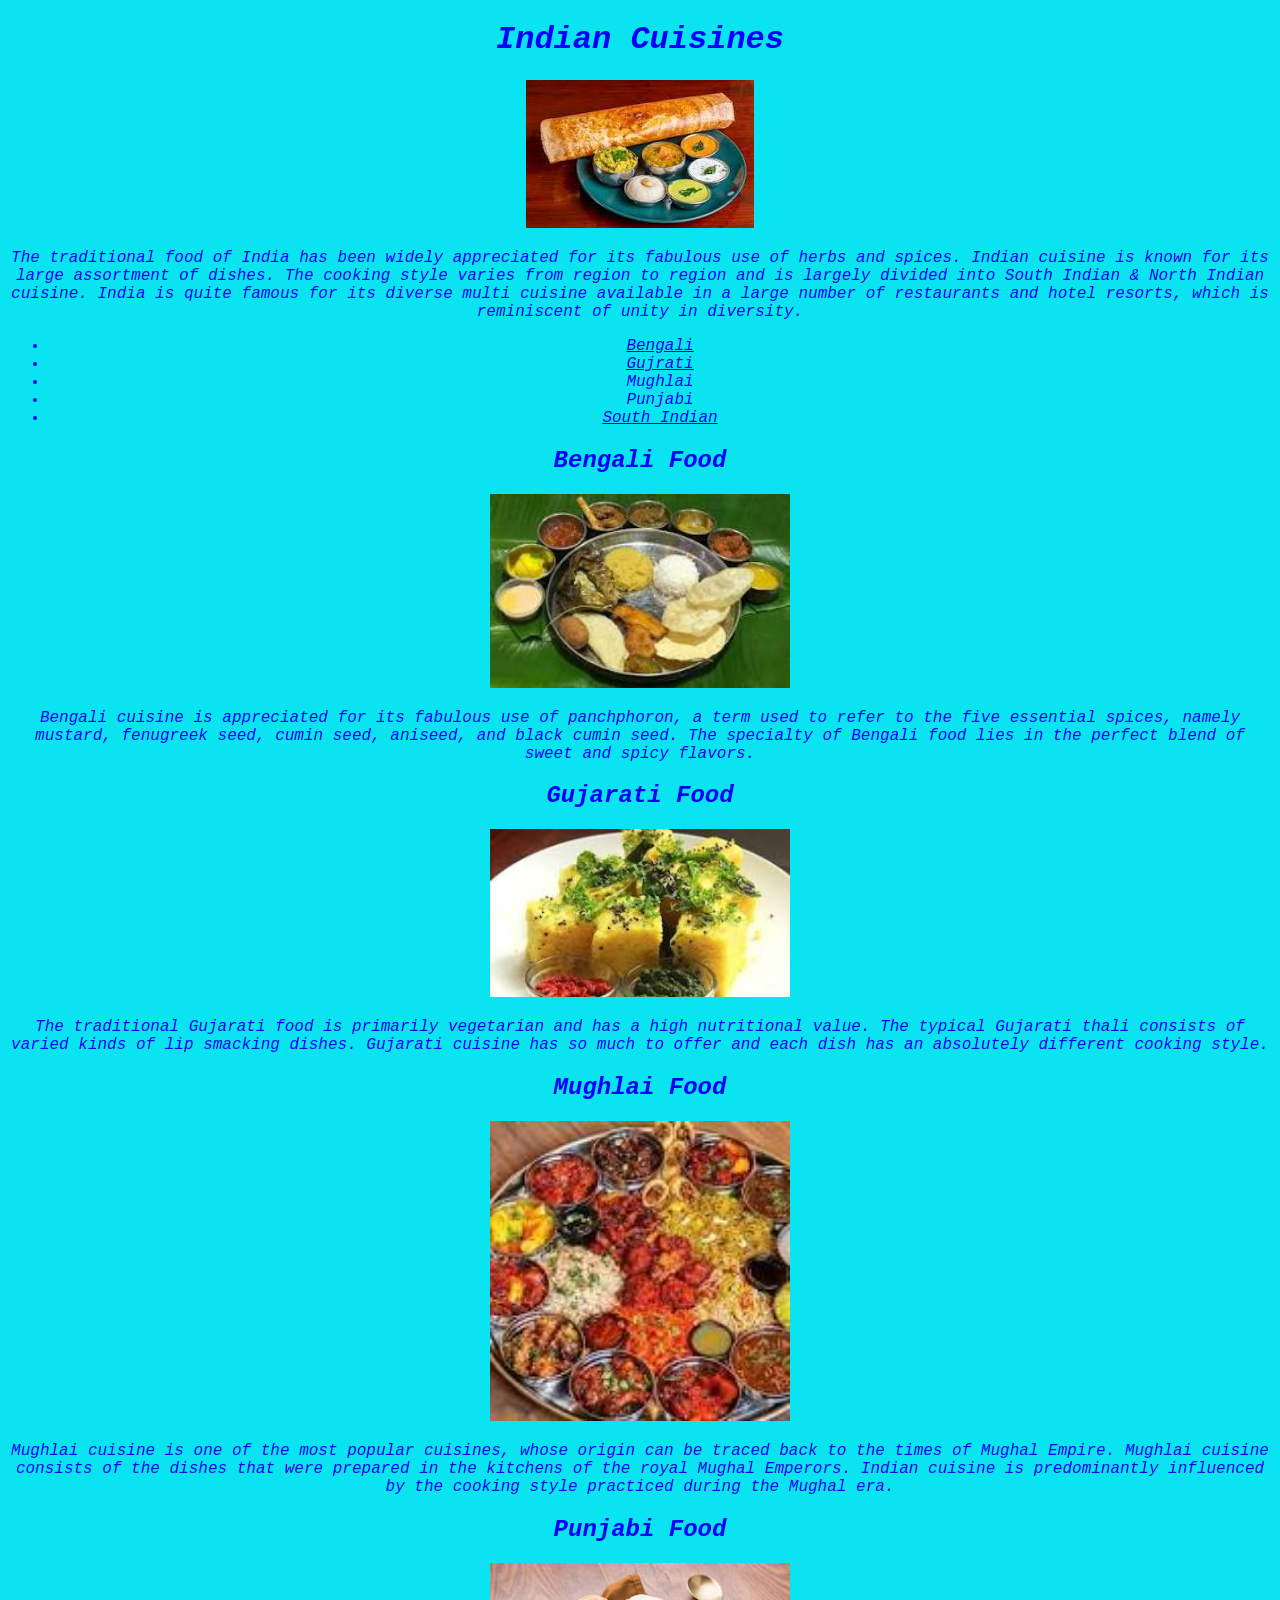
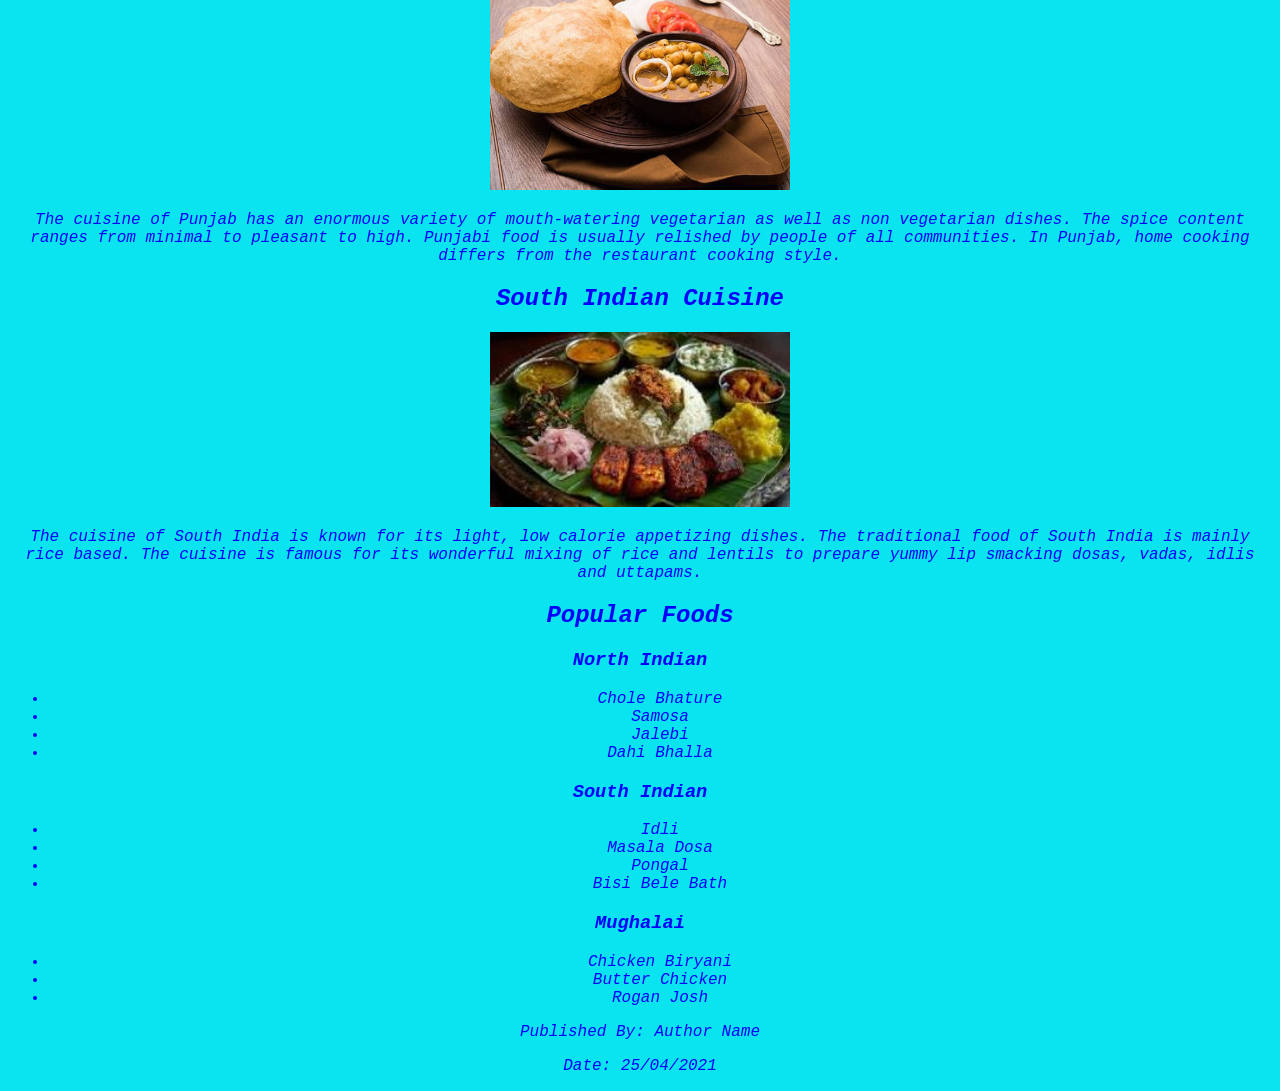
<file: cuisine part2.html>
<!DOCTYPE html>
<html>

<head>
    <meta charset="utf-8">
    <meta name="viewport" content="width=device-width">
    <title>replit</title>
    <link href="cuisine.css" rel="stylesheet" type="text/css" />
    <style>
    body {
        font-family: 'Courier New', Courier, monospace;
        font-style: italic;
    }
   </style>
</head>

<body>
    <header>
        <div id="cuisine">
        <h1>Indian Cuisines</h1>
        </div>
        <div>
            <img src="indian cuisines.jpg">
            <p id="description">The traditional food of India has been widely appreciated for its fabulous use of herbs
                and
                spices. Indian cuisine is known for its large assortment of dishes. The cooking style varies from region
                to
                region and is largely divided into South Indian & North Indian cuisine. India is quite famous for its
                diverse multi cuisine available in a large number of restaurants and hotel resorts, which is reminiscent
                of
                unity in diversity.</p>
        </div>
    </header>
    <nav>
        <ul>
            <li>
                <a href="Bengali">
                    <div id="Bengali">
                    Bengali
                    </div>
                </a>
            </li>
            <li>
                <div>
                <a href=" gujrati-food">
                    <div id="gujrati"
                    </div>
                    Gujrati
                </a>
            </li>
            <li>
                <div id="mughali"
                <a href="#mughalai-food">
                    </div>
                    Mughlai
                </a>
            </li>
            <li>
                <div id="punjabi"
                <a href="#punjabi-food">
                    Punjabi
                    </div>
                </a>
            </li>
            <li>
               <div id="south">
                <a href="#south-indian cuisine">
                    </div>
                    South Indian
                </a>
            </li>
        </ul>
    </nav>
    <main>
        <section id="benglai-food">
            <h2>Bengali Food</h2>
            <div>
                <img src="bengali food.jpg" width="300px" alt="bengali food">
                <p>Bengali cuisine is appreciated for its fabulous use of panchphoron, a term used to refer to the five
                    essential spices, namely mustard, fenugreek seed, cumin seed, aniseed, and black cumin seed. The
                    specialty of Bengali food lies in the perfect blend of sweet and spicy flavors. </p>
            </div>
        </section>
        <section id="gujarati-food">
            <h2>Gujarati Food</h2>
            <div>
                <img src="gujrati food.jpg" width="300px" alt="gujarati food">
                <p>The traditional Gujarati food is primarily vegetarian and has a high nutritional value. The typical
                    Gujarati thali consists of varied kinds of lip smacking dishes. Gujarati cuisine has so much to
                    offer
                    and each dish has an absolutely different cooking style.</p>
            </div>
        </section>
        <section id="mughalai-food">
            <h2>Mughlai Food</h2>
            <div>
                <img src="mughlai food.jpg" width="300px" alt="mughali food">
                <p>Mughlai cuisine is one of the most popular cuisines, whose origin can be traced back to the times of
                    Mughal
                    Empire. Mughlai cuisine consists of the dishes that were prepared in the kitchens of the royal
                    Mughal
                    Emperors. Indian cuisine is predominantly influenced by the cooking style practiced during the
                    Mughal
                    era.
                </p>
            </div>
        </section>
        <section id="punjabi-food">
            <h2>Punjabi Food</h2>
            <div>
                <img src="punjabi food.jpg" width="300px" alt="punjabi food">
                <p>The cuisine of Punjab has an enormous variety of mouth-watering vegetarian as well as non vegetarian
                    dishes. The spice content ranges from minimal to pleasant to high. Punjabi food is usually relished
                    by people of all communities. In Punjab, home cooking differs from the restaurant cooking style.</p>
            </div>
        </section>
        <section id="south-indian cuisine">
            <h2>South Indian Cuisine</h2>
            <div>
                <img src="south indian food.jpg" width="300px" alt="south food">
                <p>The cuisine of South India is known for its light, low calorie appetizing dishes. The traditional
                    food of South India is mainly rice based. The cuisine is famous for its wonderful mixing of rice
                    and lentils to prepare yummy lip smacking dosas, vadas, idlis and uttapams.</p>
            </div>
        </section>
    </main>
    <aside>
        <h2>Popular Foods</h2>
        <div>
            <h3>North Indian</h3>
            <ul>
                <li>Chole Bhature</li>
                <li>Samosa</li>
                <li>Jalebi</li>
                <li>Dahi Bhalla</li>
            </ul>
        </div>
        <div>
            <h3>
                South Indian
            </h3>
            <ul>
                <li>Idli</li>
                <li>Masala Dosa</li>
                <li>Pongal </li>
                <li>Bisi Bele Bath</li>
            </ul>
        </div>
        <div>
            <h3>
                Mughalai
            </h3>
            <ul>
                <li>Chicken Biryani</li>
                <li>Butter Chicken</li>
                <li>Rogan Josh</li>
            </ul>
        </div>
    </aside>
    <footer>
        <p><span>Published By: </span>Author Name</p>
        <p><span>Date: </span>25/04/2021</p>
    </footer>
</body>

</html>
</file>
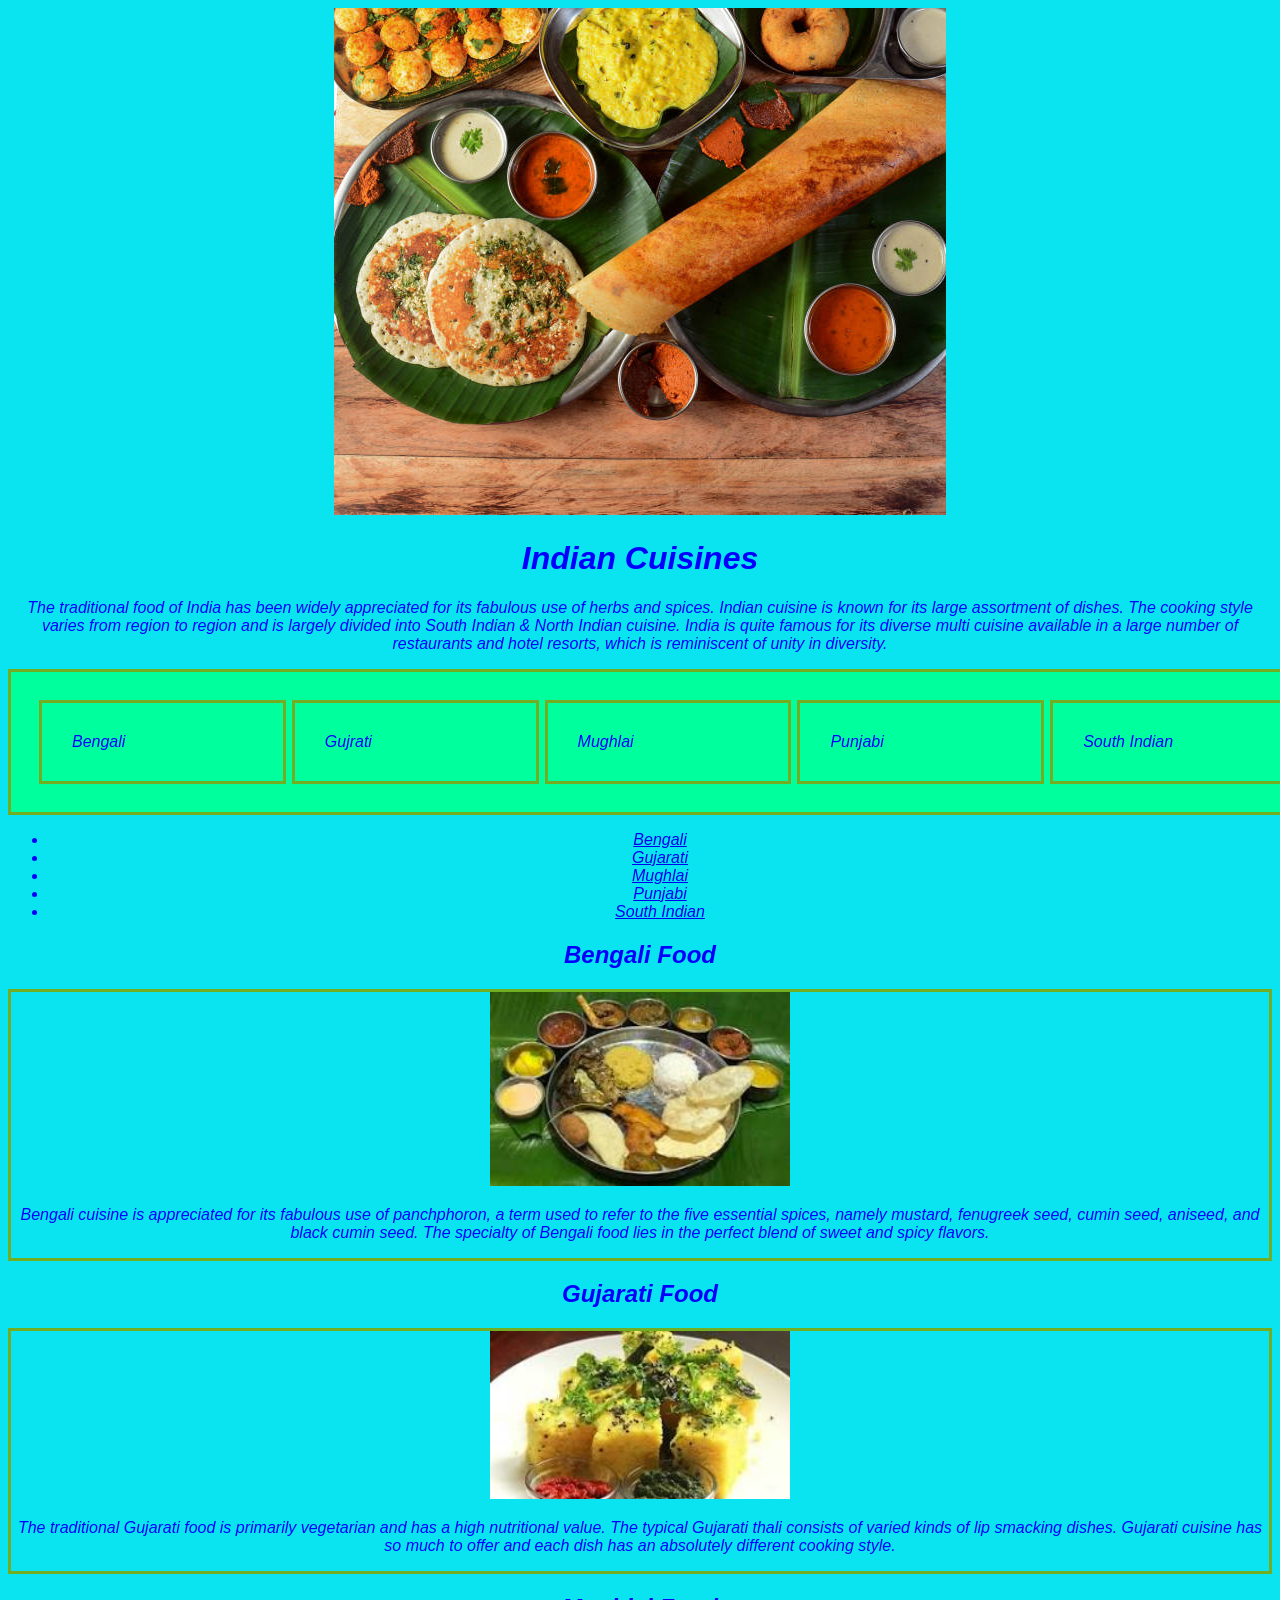
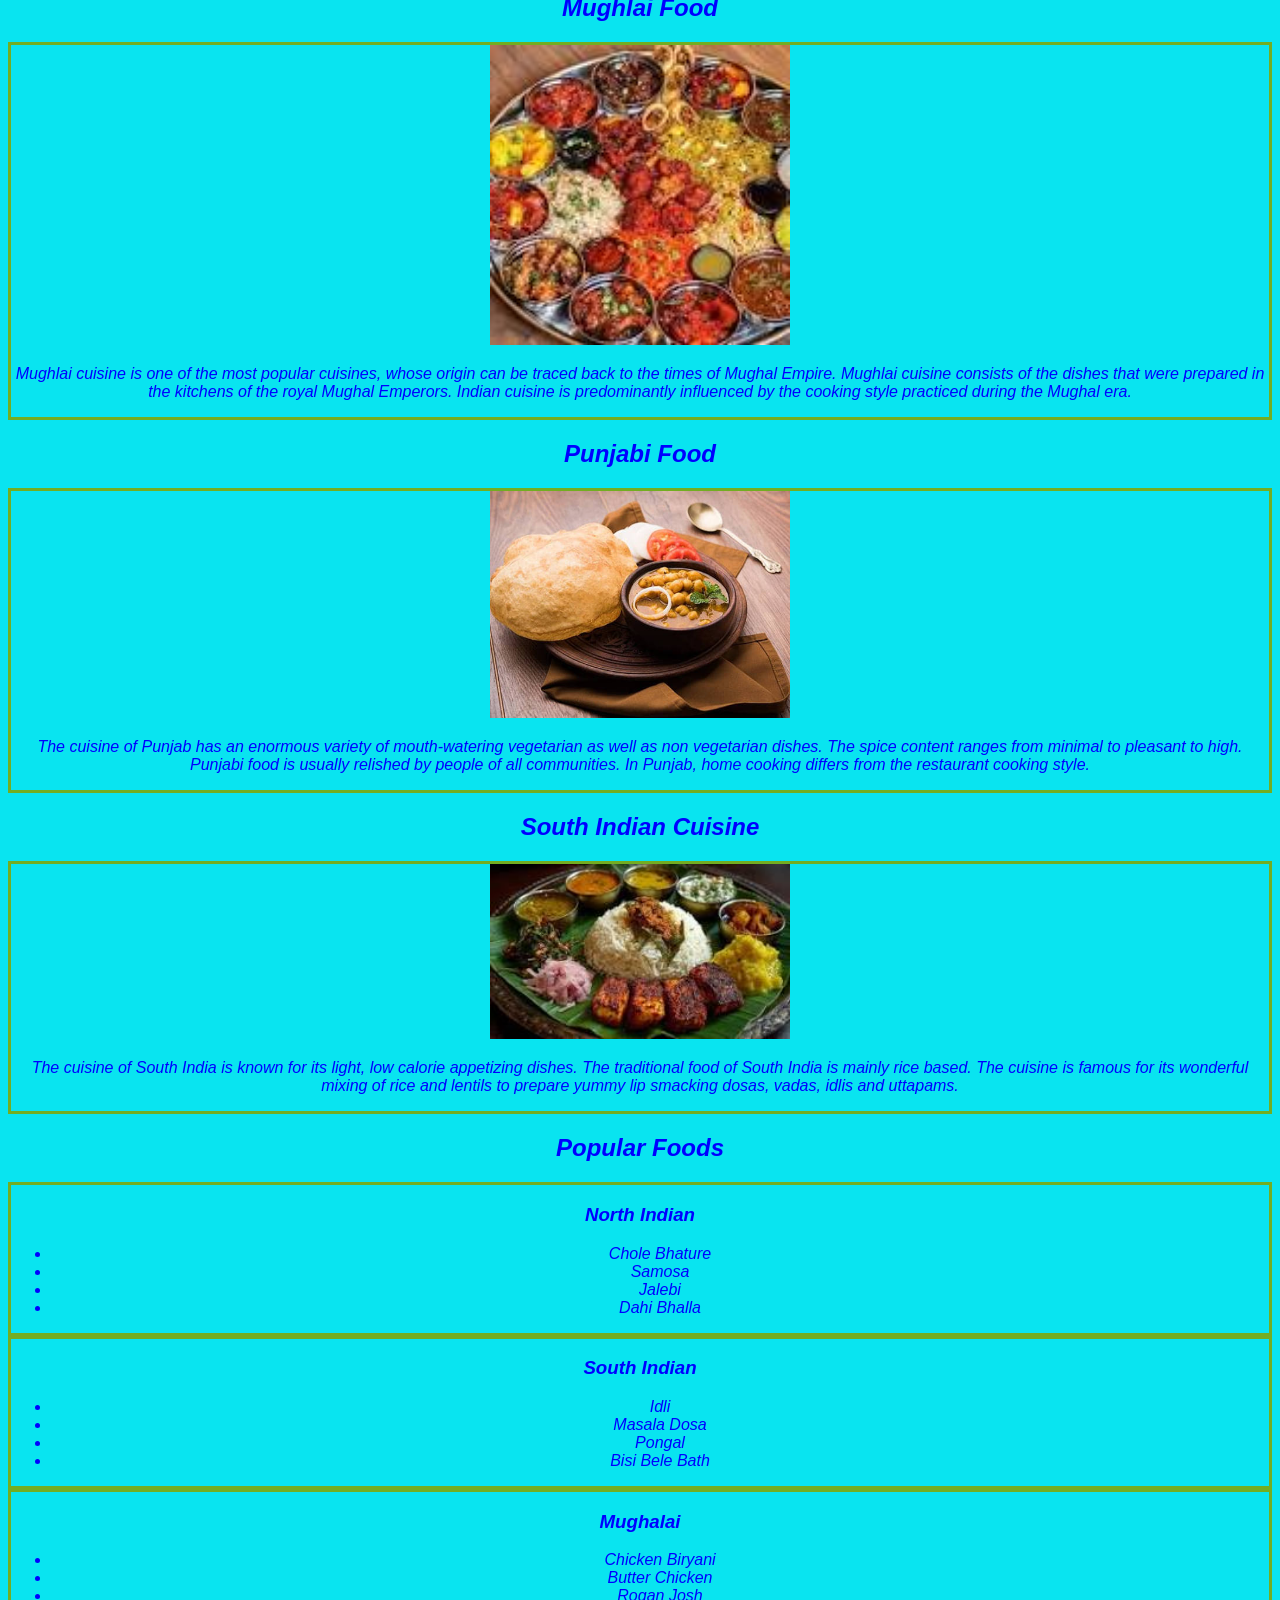
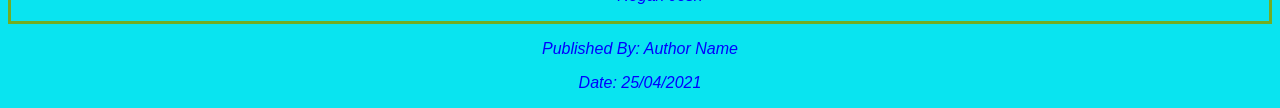
<file: Cuisine1.html>
<!DOCTYPE html>
<html>

<head>
    <style>
        div {
            right: 30px;
            border: 3px solid #73AD21;
        }

        div.absolute {
            position: absolute;
            left: 50px;
            border: 3px solid blue;
        }

        div.relative {
            position: relative;
            left: 100px;
            border: 3px solid #73AD21;
        }

        div.fixed {
            position: fixed;
            top: 0;
            right: 20px;
            width: 300px;
            border: 3px solid #73AD21;
        }

        div.sticky {
            position: sticky;
            top: 1px;
            left: 20px;
            width: 100px;
            border: 3px solid #73AD21;
        }

        .flex-container {
            display: flex;
            width: 100%;
            background-color: rgb(0, 255, 157);
            padding: 25px;
            flex-direction: row;
            justify-content: space-around;
        }

        .flex-container div {
            display: flex;
            width: 500px;
            background-color: rgb(0, 255, 157);
            padding: 30px;
            flex-direction: row;
            margin: 3px;
        }
    </style>
</head>

<body>
    <meta charset="utf-8">
    <meta name="viewport" content="width=device-width">
    <title>replit</title>
    <link href="cuisine.css" rel="stylesheet" type="text/css" />
    <img src="indian cusine.jpg1.jpg" alt="Indian cuisine">

    <header>
        <h1>Indian Cuisines</h1>
        
        

            <p id="description">The traditional food of India has been widely appreciated for its fabulous use of herbs
                and
                spices. Indian cuisine is known for its large assortment of dishes. The cooking style varies from region
                to
                region and is largely divided into South Indian & North Indian cuisine. India is quite famous for its
                diverse multi cuisine available in a large number of restaurants and hotel resorts, which is reminiscent
                of
                unity in diversity.</p>
                <body>
                
                    <div class="flex-container">
                        <div>Bengali</div>
                        <div>Gujrati</div>
                        <div>Mughlai</div>
                        <div>Punjabi</div>
                        <div>South Indian</div>
                
        </div>
    </header>
    
    <nav>
        <ul>
            <li>
                <a href="bengali-food">
                    Bengali
                </a>
            </li>
            <li>
                <a href="gujarati-food">
                    Gujarati
                </a>
            </li>
            <li>
                <a href="#mughlai-food">
                    Mughlai
                </a>
            </li>
            <li>
                <a href="#punjabi-food">
                    Punjabi
                </a>
            </li>
            <li>
                <a href="#south-indian cuisine">
                    South Indian
                </a>
            </li>
        </ul>
    </nav>
    <main>
        <section id="benglai-food">
            <h2>Bengali Food</h2>
            <div>
                <img src="bengali food.jpg" width="300px" alt="bengali food">
                <p>Bengali cuisine is appreciated for its fabulous use of panchphoron, a term used to refer to the five
                    essential spices, namely mustard, fenugreek seed, cumin seed, aniseed, and black cumin seed. The
                    specialty of Bengali food lies in the perfect blend of sweet and spicy flavors. </p>
            </div>
        </section>
        <section id="gujrati-food">
            <h2>Gujarati Food</h2>
            <div>
                <img src="gujrati food.jpg" width="300px" alt="gujarati food">
                <p>The traditional Gujarati food is primarily vegetarian and has a high nutritional value. The typical
                    Gujarati thali consists of varied kinds of lip smacking dishes. Gujarati cuisine has so much to
                    offer
                    and each dish has an absolutely different cooking style.</p>
            </div>
        </section>
        <section id="mughlai-food">
            <h2>Mughlai Food</h2>
            <div>
                <img src="mughlai food.jpg" width="300px" alt="mughali food">
                <p>Mughlai cuisine is one of the most popular cuisines, whose origin can be traced back to the times of
                    Mughal
                    Empire. Mughlai cuisine consists of the dishes that were prepared in the kitchens of the royal
                    Mughal
                    Emperors. Indian cuisine is predominantly influenced by the cooking style practiced during the
                    Mughal
                    era.
                </p>
            </div>
        </section>
        <section id="punjabi-food">
            <h2>Punjabi Food</h2>
            <div>
                <img src="punjabi food.jpg" width="300px" alt="punjabi food">
                <p>The cuisine of Punjab has an enormous variety of mouth-watering vegetarian as well as non vegetarian
                    dishes. The spice content ranges from minimal to pleasant to high. Punjabi food is usually relished
                    by people of all communities. In Punjab, home cooking differs from the restaurant cooking style.</p>
            </div>
        </section>
        <section id="south-indian cuisine">
            <h2>South Indian Cuisine</h2>
            <div>
                <img src="south indian food.jpg" width="300px" alt="south food">
                <p>The cuisine of South India is known for its light, low calorie appetizing dishes. The traditional
                    food of South India is mainly rice based. The cuisine is famous for its wonderful mixing of rice
                    and lentils to prepare yummy lip smacking dosas, vadas, idlis and uttapams.</p>
            </div>
        </section>
    </main>
    <aside>
        <h2>Popular Foods</h2>
        <div>
            <h3>North Indian</h3>
            <ul>
                <li>Chole Bhature</li>
                <li>Samosa</li>
                <li>Jalebi</li>
                <li>Dahi Bhalla</li>
            </ul>
        </div>
        <div>
            <h3>
                South Indian
            </h3>
            <ul>
                <li>Idli</li>
                <li>Masala Dosa</li>
                <li>Pongal </li>
                <li>Bisi Bele Bath</li>
            </ul>
        </div>
        <div>
            <h3>
                Mughalai
            </h3>
            <ul>
                <li>Chicken Biryani</li>
                <li>Butter Chicken</li>
                <li>Rogan Josh</li>
            </ul>
        </div>
    </aside>
    <footer>
        
        <p><span>Published By: </span>Author Name</p>
        <p><span>Date: </span>25/04/2021</p>
    </footer>
</body>

</html>
</file>
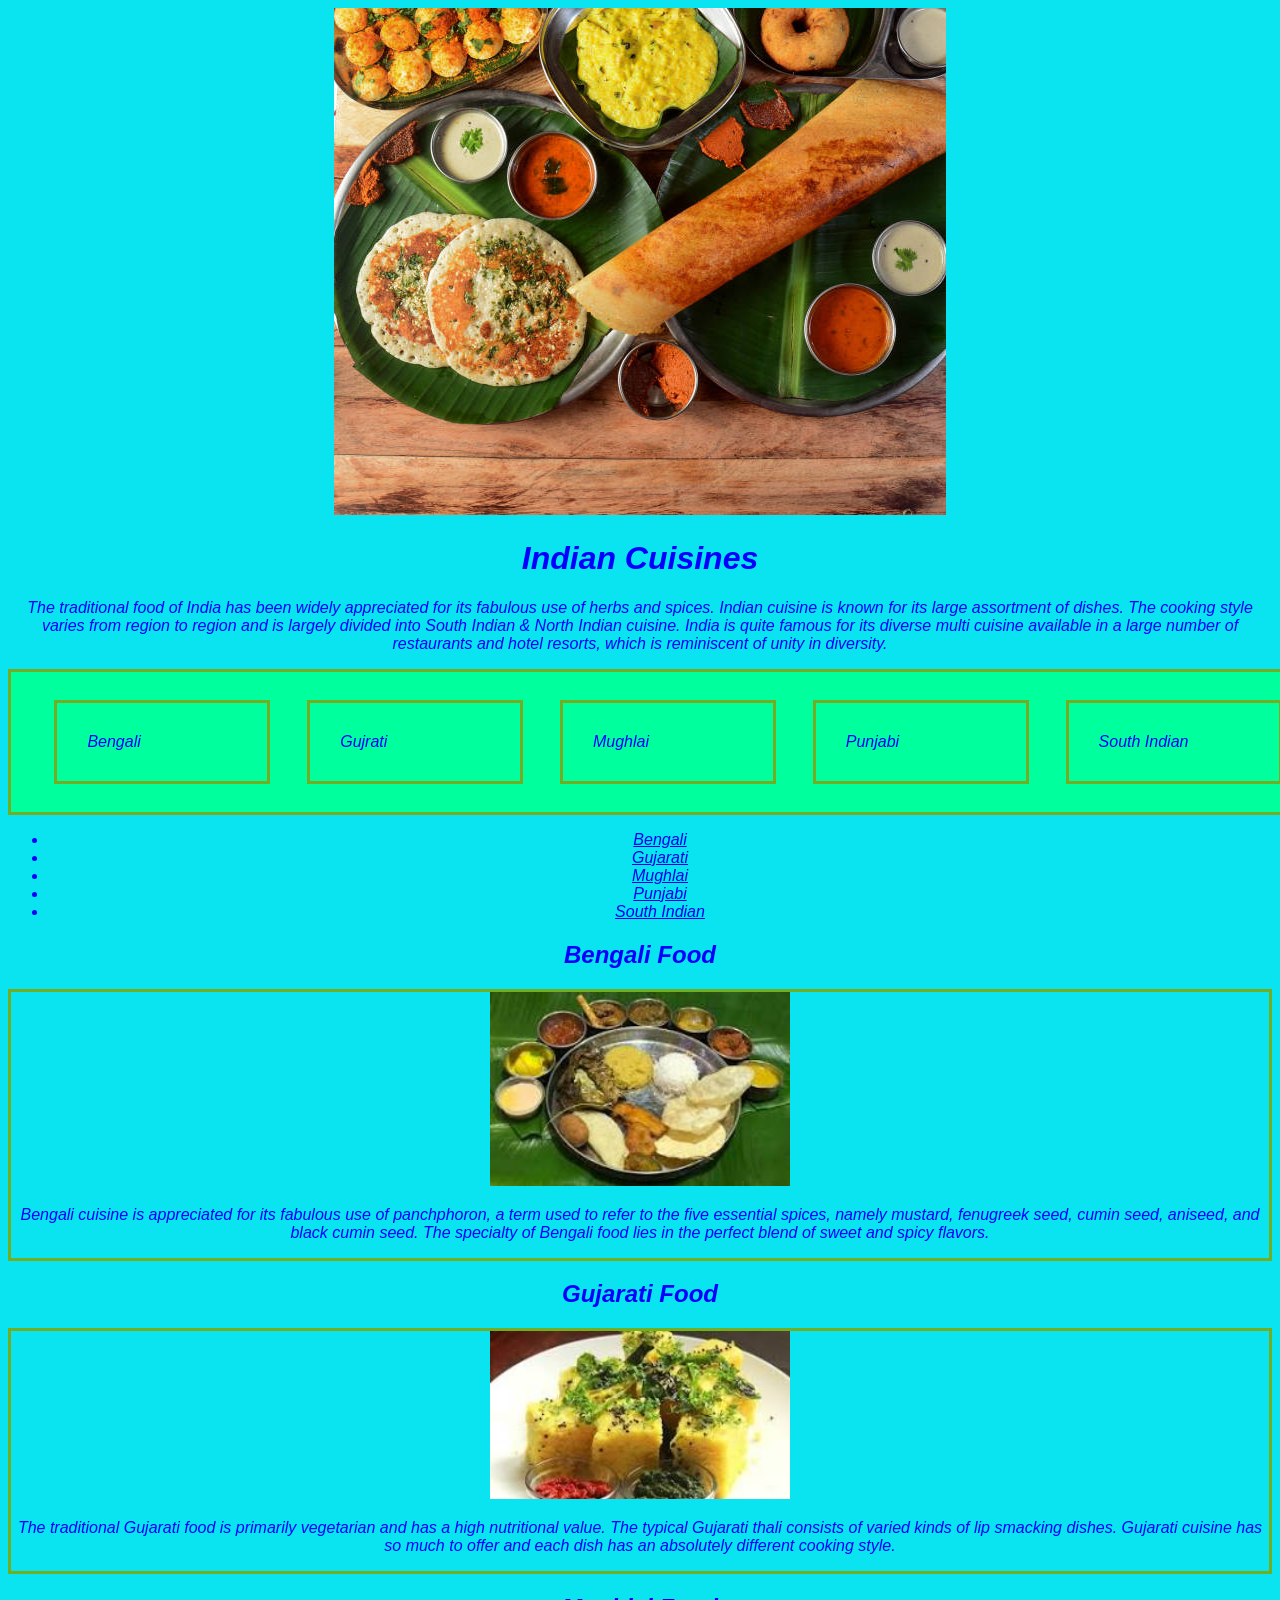
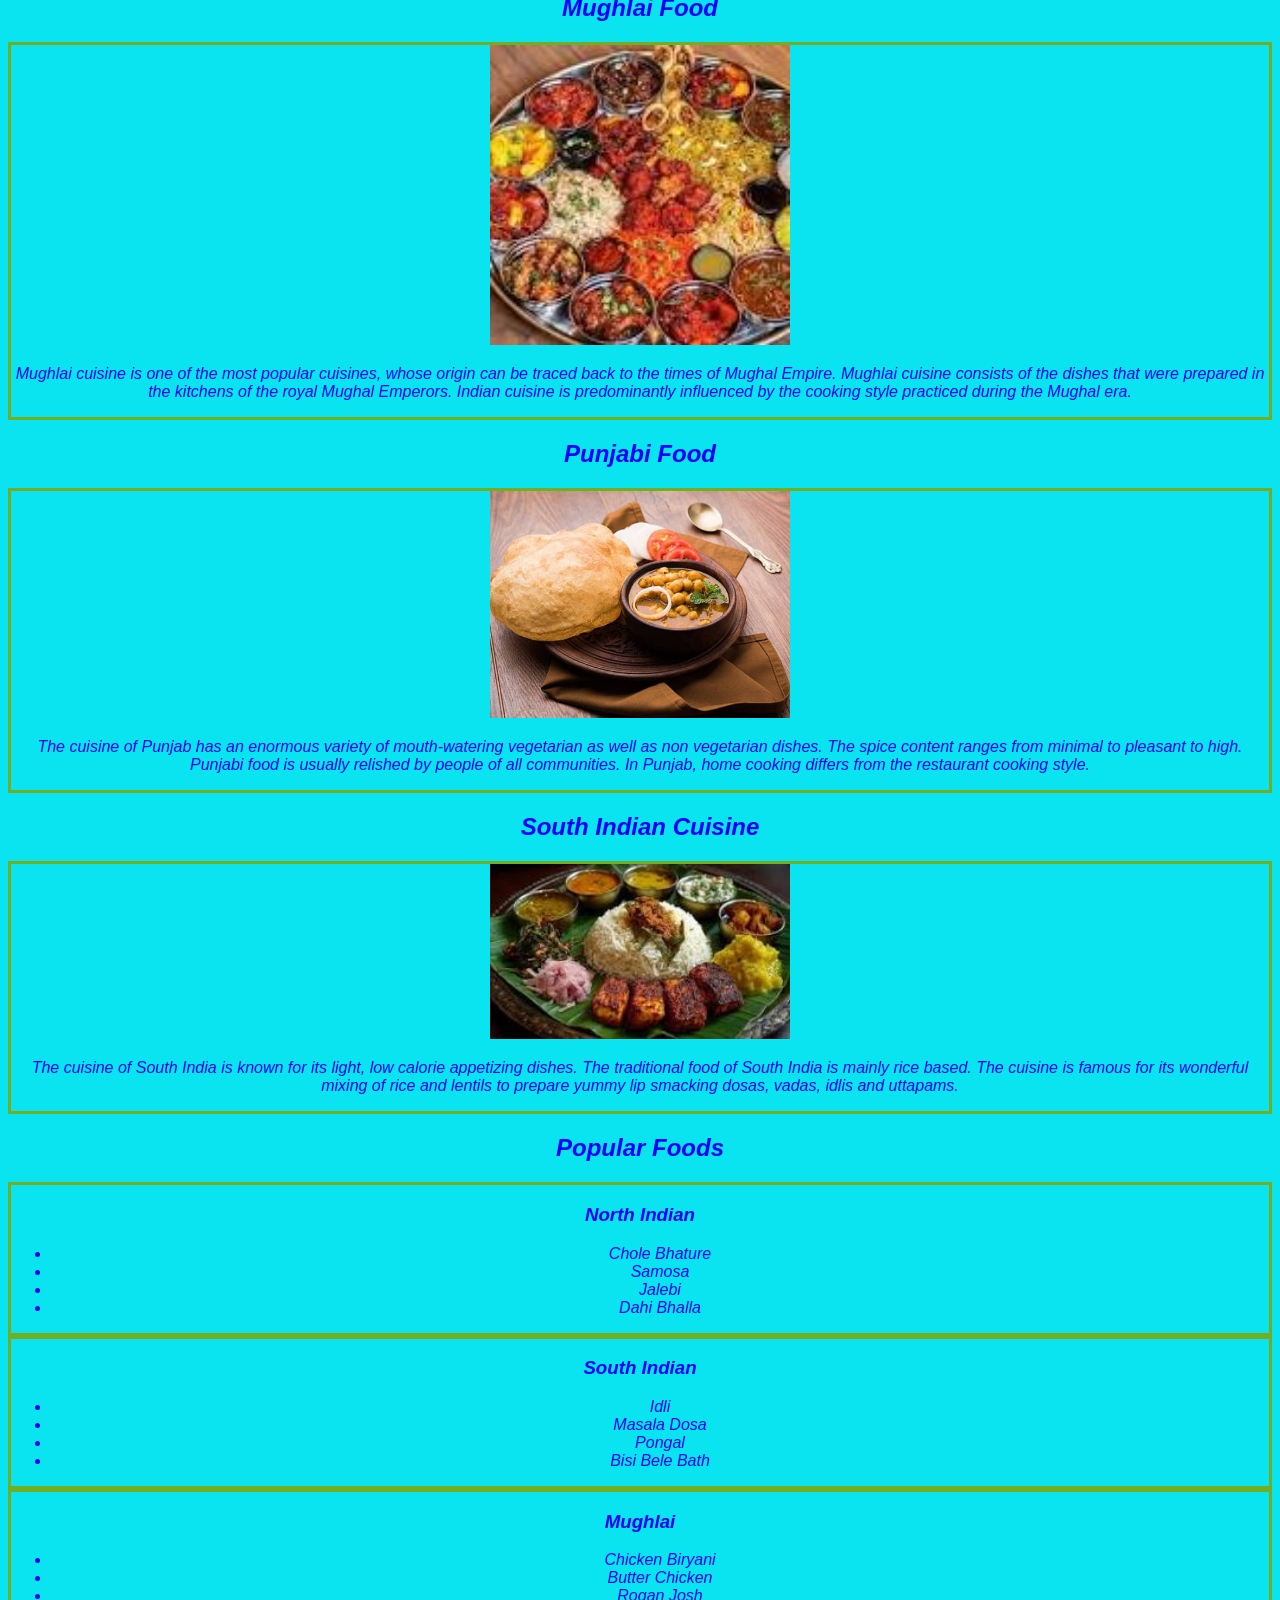
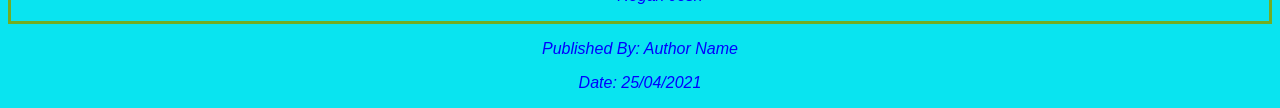
<file: cusinepart6.html>
<!DOCTYPE html>
<html>

<head>
    <style>
        .grid-item1 { grid-area: header; }   
        .grid-item3 { grid-area: main; }
        .grid-item4 { grid-area: footer; }

        .grid-container {
            display: grid;
            grid-template-columns: repeat(5, 1fr);
            grid-template-areas:
                "header header header header"
                "menu main main main"
                "menu footer footer footer";
            background-color: rgb(0, 255, 123);
            padding: 10px;
            gap: 10px;
        }
        .grid-containr div {
            background-color: aqua;
            text-align: center;
            padding :20px;
            border : 3px solid mediumblue
        }
        div {
            right: 30px;
            border: 3px solid #73AD21;
        }

        div.absolute {
            position: absolute;
            left: 50px;
            border: 3px solid blue;
        }

        div.relative {
            position: relative;
            left: 100px;
            border: 3px solid #73AD21;
        }

        div.fixed {
            position: fixed;
            top: 0;
            right: 20px;
            width: 300px;
            border: 3px solid #73AD21;
        }

        div.sticky {
            position: sticky;
            top: 1px;
            left: 20px;
            width: 100px;
            border: 3px solid #73AD21;
        }

        .flex-container {
            display: flex;
            width: 100%;
            background-color: rgb(0, 255, 157);
            padding: 25px;
            flex-direction: row;
            justify-content: space-around;
        }

        .flex-container div {
            display: flex;
            width: 150px;
            background-color: rgb(0, 255, 157);
            padding: 30px;
            flex-direction: row;
            margin: 3px;
        }
    </style>
</head>

<body>
    <meta charset="utf-8">
    <meta name="viewport" content="width=device-width">
    <title>replit</title>
    <link href="cuisine.css" rel="stylesheet" type="text/css" />
    <img src="indian cusine.jpg1.jpg" alt="Indian cuisine">

    <header>
        <h1>Indian Cuisines</h1>
        
        

            <p id="description">The traditional food of India has been widely appreciated for its fabulous use of herbs
                and
                spices. Indian cuisine is known for its large assortment of dishes. The cooking style varies from region
                to
                region and is largely divided into South Indian & North Indian cuisine. India is quite famous for its
                diverse multi cuisine available in a large number of restaurants and hotel resorts, which is reminiscent
                of
                unity in diversity.</p>
                <body>
                
                    <div class="flex-container">
                        <div>Bengali</div>
                        <div>Gujrati</div>
                        <div>Mughlai</div>
                        <div>Punjabi</div>
                        <div>South Indian</div>
                
        </div>
    </header>
    
    <nav>
        <ul>
            <li>
                <a href="bengali-food">
                    Bengali
                </a>
            </li>
            <li>
                <a href="gujarati-food">
                    Gujarati
                </a>
            </li>
            <li>
                <a href="#mughlai-food">
                    Mughlai
                </a>
            </li>
            <li>
                <a href="#punjabi-food">
                    Punjabi
                </a>
            </li>
            <li>
                <a href="#south-indian cuisine">
                    South Indian
                </a>
            </li>
        </ul>
    </nav>
    <main>
        <section id="benglai-food">
            <h2>Bengali Food</h2>
            <div>
                <img src="bengali food.jpg" width="300px" alt="bengali food">
                <p>Bengali cuisine is appreciated for its fabulous use of panchphoron, a term used to refer to the five
                    essential spices, namely mustard, fenugreek seed, cumin seed, aniseed, and black cumin seed. The
                    specialty of Bengali food lies in the perfect blend of sweet and spicy flavors. </p>
            </div>
        </section>
        <section id="gujrati-food">
            <h2>Gujarati Food</h2>
            <div>
                <img src="gujrati food.jpg" width="300px" alt="gujarati food">
                <p>The traditional Gujarati food is primarily vegetarian and has a high nutritional value. The typical
                    Gujarati thali consists of varied kinds of lip smacking dishes. Gujarati cuisine has so much to
                    offer
                    and each dish has an absolutely different cooking style.</p>
            </div>
        </section>
        <section id="mughlai-food">
            <h2>Mughlai Food</h2>
            <div>
                <img src="mughlai food.jpg" width="300px" alt="mughali food">
                <p>Mughlai cuisine is one of the most popular cuisines, whose origin can be traced back to the times of
                    Mughal
                    Empire. Mughlai cuisine consists of the dishes that were prepared in the kitchens of the royal
                    Mughal
                    Emperors. Indian cuisine is predominantly influenced by the cooking style practiced during the
                    Mughal
                    era.
                </p>
            </div>
        </section>
        <section id="punjabi-food">
            <h2>Punjabi Food</h2>
            <div>
                <img src="punjabi food.jpg" width="300px" alt="punjabi food">
                <p>The cuisine of Punjab has an enormous variety of mouth-watering vegetarian as well as non vegetarian
                    dishes. The spice content ranges from minimal to pleasant to high. Punjabi food is usually relished
                    by people of all communities. In Punjab, home cooking differs from the restaurant cooking style.</p>
            </div>
        </section>
        <section id="south-indian cuisine">
            <h2>South Indian Cuisine</h2>
            <div>
                <img src="south indian food.jpg" width="300px" alt="south food">
                <p>The cuisine of South India is known for its light, low calorie appetizing dishes. The traditional
                    food of South India is mainly rice based. The cuisine is famous for its wonderful mixing of rice
                    and lentils to prepare yummy lip smacking dosas, vadas, idlis and uttapams.</p>
            </div>
        </section>
    </main>
    <aside>
        <h2>Popular Foods</h2>
        <div>
            <h3>North Indian</h3>
            <ul>
                <li>Chole Bhature</li>
                <li>Samosa</li>
                <li>Jalebi</li>
                <li>Dahi Bhalla</li>
            </ul>
        </div>
        <div>
            <h3>South Indian</h3>
            <ul>
                <li>Idli</li>
                <li>Masala Dosa</li>
                <li>Pongal</li>
                <li>Bisi Bele Bath</li>
            </ul>
        </div>
        <div>
            <h3>Mughlai</h3>
            <ul>
                <li>Chicken Biryani</li>
                <li>Butter Chicken</li>
                <li>Rogan Josh</li>
            </ul>
        </div>
    </aside>

    <footer>
        
        <p><span>Published By: </span>Author Name</p>
        <p><span>Date: </span>25/04/2021</p>
    </footer>
</body>

</html>
</file>
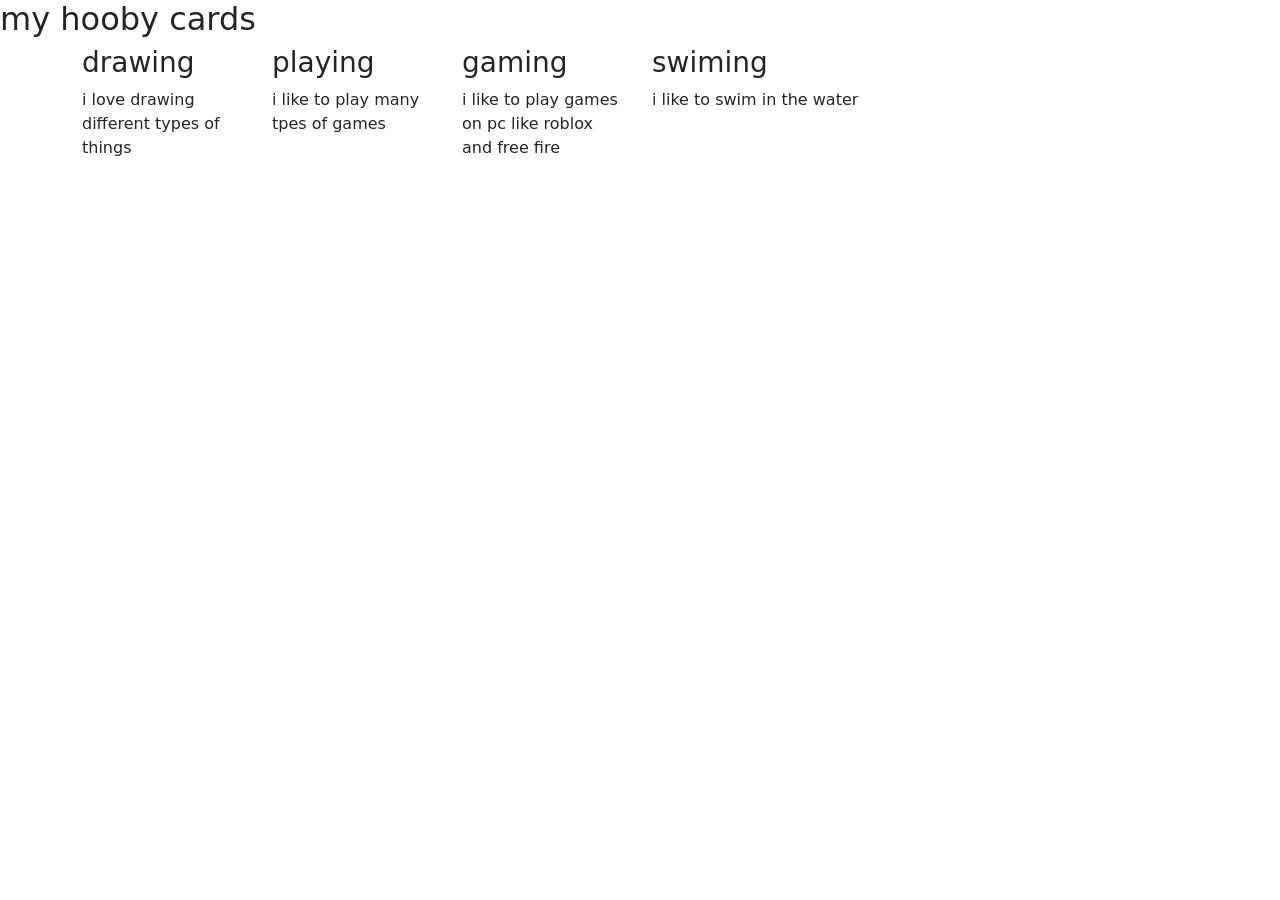
<file: for.html>
<!DOCTYPE html>
<html>
<head>
<title>My hooby cards</title>
<link rel="stylesheet" href="for.css">
<link href="https://cdn.jsdelivr.net/npm/bootstrap@5.3.8/dist/css/bootstrap.min.css" rel="stylesheet"
    integrity="sha384-sRIl4kxILFvY47J16cr9ZwB07vP4J8+LH7qKQnuqkuIAvNWLzeN8tE5YBujZqJLB" crossorigin="anonymous">
</head>
<body>
<h2>my hooby cards</h2>
<div class="container">
    <div class="row">
        <div class="col-lg-2 col-12 col-md-6">
            <h3>drawing</h3>
            <p>i love drawing different types of things</p>
        </div>
        <div class="col-lg-2 col-12 col-md-6">
        <h3>playing</h3>
        <p>i like to play many tpes of games</p>
        </div>
        <div class="col-lg-2 col-12 col-md-12">
            <h3>gaming</h3>
            <p>i like to play games on pc like roblox and free fire</p>
        </div>
        <div class="col-lg-6 col-12 col-md-6">
            <h3>swiming</h3>
            <p>i like to swim in the water</p>
        </div>
</div>
    </div>
    <script src="https://cdn.jsdelivr.net/npm/bootstrap@5.3.8/dist/js/bootstrap.bundle.min.js"
        integrity="sha384-FKyoEForCGlyvwx9Hj09JcYn3nv7wiPVlz7YYwJrWVcXK/BmnVDxM+D2scQbITxI"
        crossorigin="anonymous"></script>
 </body>
</html>
</file>
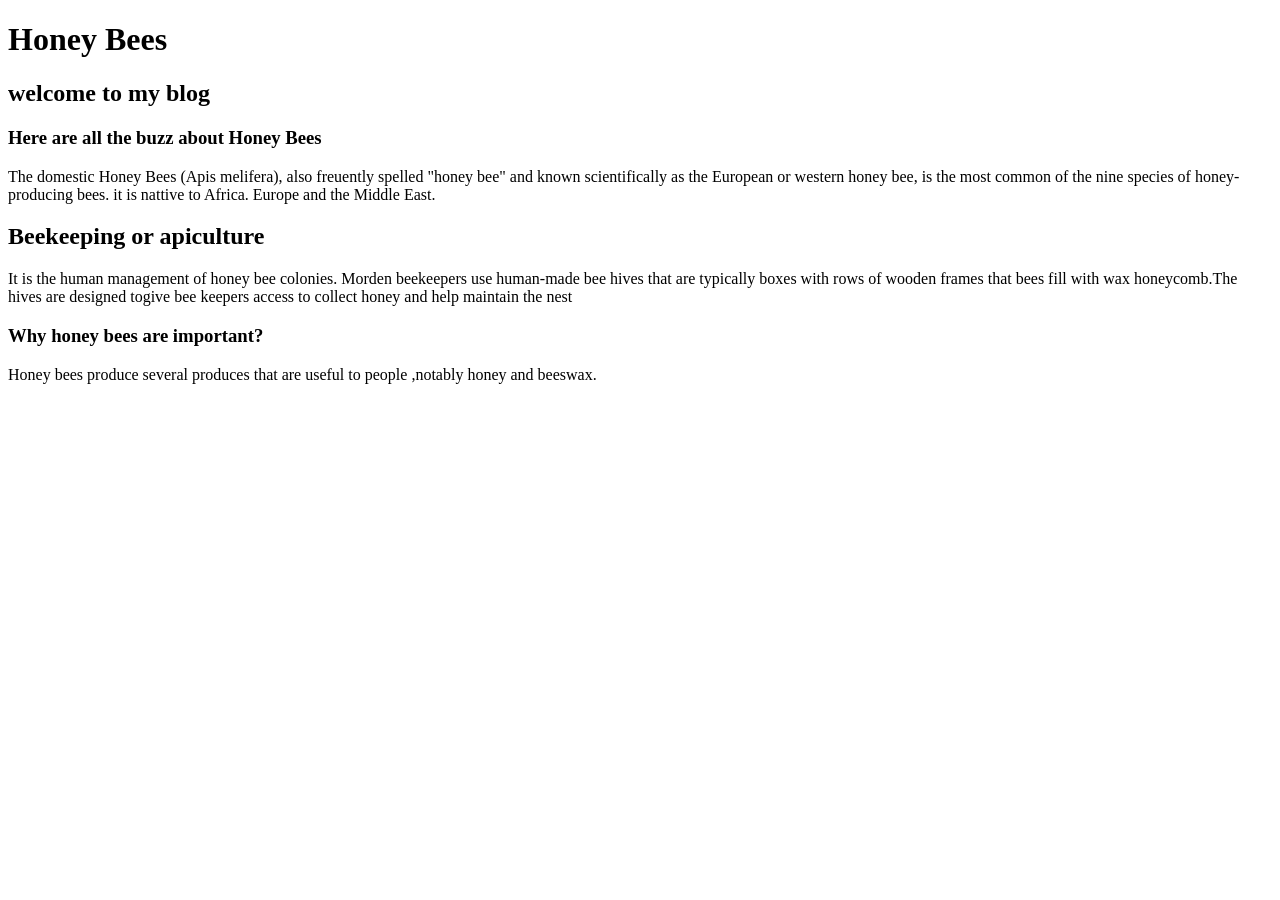
<file: honey.html>
<!DOCTYPE html>

<html lang="en">

<head>

    <meta charset="UTF-8">

    <meta name="viewport" content="width=device-width,initial-scale=1.0">

    <title> Honey Bees</title>

</head>

<body>

    <h1>Honey Bees</h1>

    <h2>welcome to my blog</h2>

    <h3>Here are all the buzz about Honey Bees</h3>

    <p>The domestic Honey Bees (Apis melifera), also freuently spelled "honey bee" and known scientifically as the
        European or western honey bee, is the most common of the nine species of honey-producing bees. it is nattive to
        Africa. Europe and the Middle East.</p>

    <h2>Beekeeping or apiculture</h2>

    <p>It is the human management of honey bee colonies. Morden beekeepers use human-made bee hives that are typically
        boxes with rows of wooden frames that bees fill with wax honeycomb.The hives are designed togive bee keepers
        access to collect honey and help maintain the nest</p>

    <h3>Why honey bees are important?</h3>

    <p>Honey bees produce several produces that are useful to people ,notably honey and beeswax. </p>

</body>

</html>
</file>
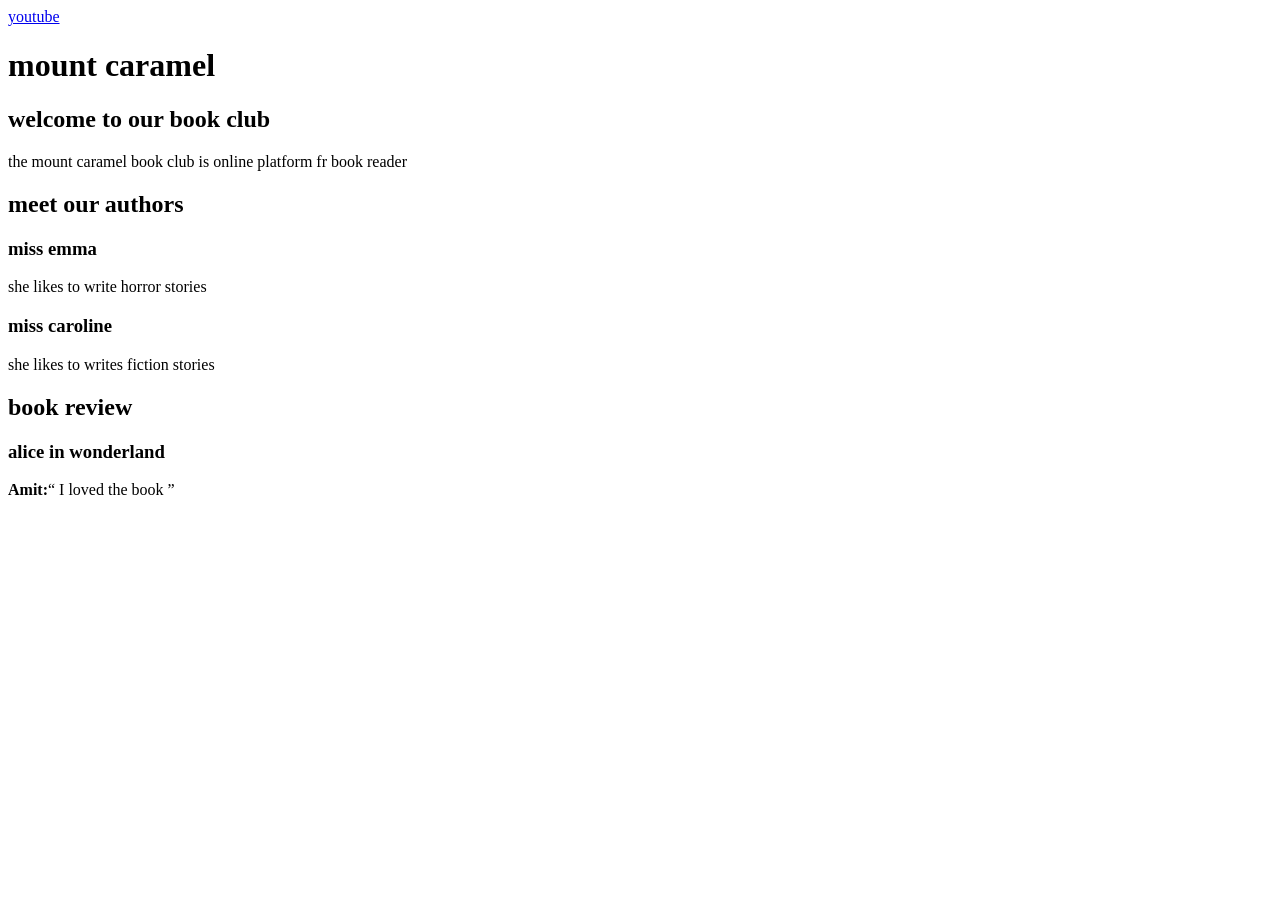
<file: lesson 2.html>
<!DOCTYPE html>
<html lang="en">
<head>
    <meta charset="UTF-8">
 <meta name="viewport" content="width=device-width, initial-scale=1.0">
    <title>book club


    </title>
</head>
<body>
    <a href="https://www.youtube.com/">youtube</a>
   <h1>mount caramel</h1>
   <h2>welcome to our book club</h2>
   <p>the mount caramel book club is online platform fr book reader</p>
   <h2>meet our authors </h2>
    <h3>miss emma</h3>
    <p>she likes to write horror stories</p>
    <h3>miss caroline</h3>
<p>she likes to writes fiction stories </p>
    <h2>book review</h2>
    <h3>alice in wonderland</h3>
    <strong>Amit:</strong><q> I loved the book </q> 
</body>
</html>
</file>
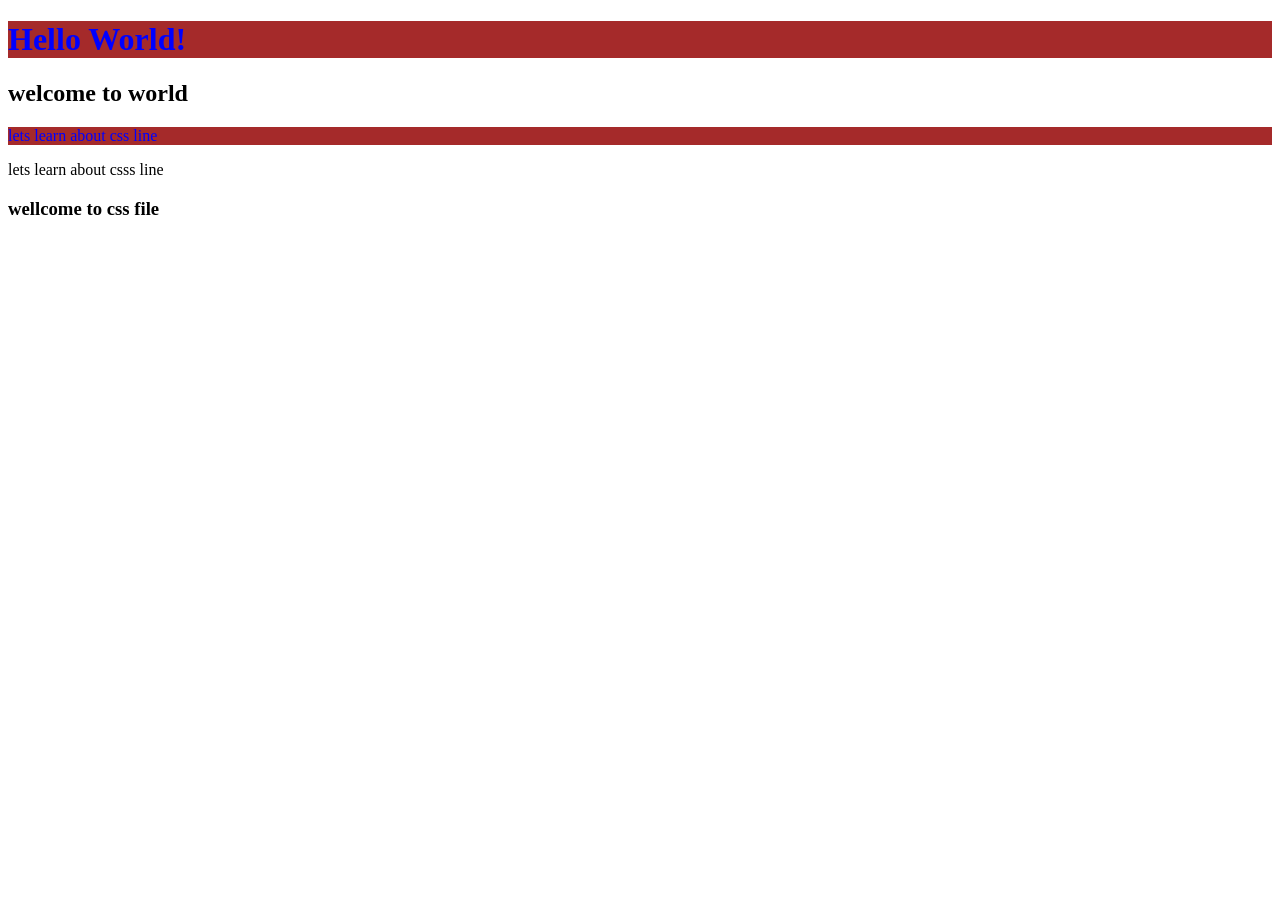
<file: madara.html>
<!DOCTYPE html>

<html>

<head>
<style>
    h1{
        color: blue;
        background-color: brown;
    }
</style>
    <title>Hello, World!</title>

</head>

<body>

    <div>

        <h1>Hello World!</h1>

        <h2>welcome to world</h2>
<p style="color: blue;background-color: brown;">lets learn about css line</p>

        <p>lets learn about csss line </p>

        <h3>wellcome to css file</h3>

    </div>

</body>

</html>
</file>
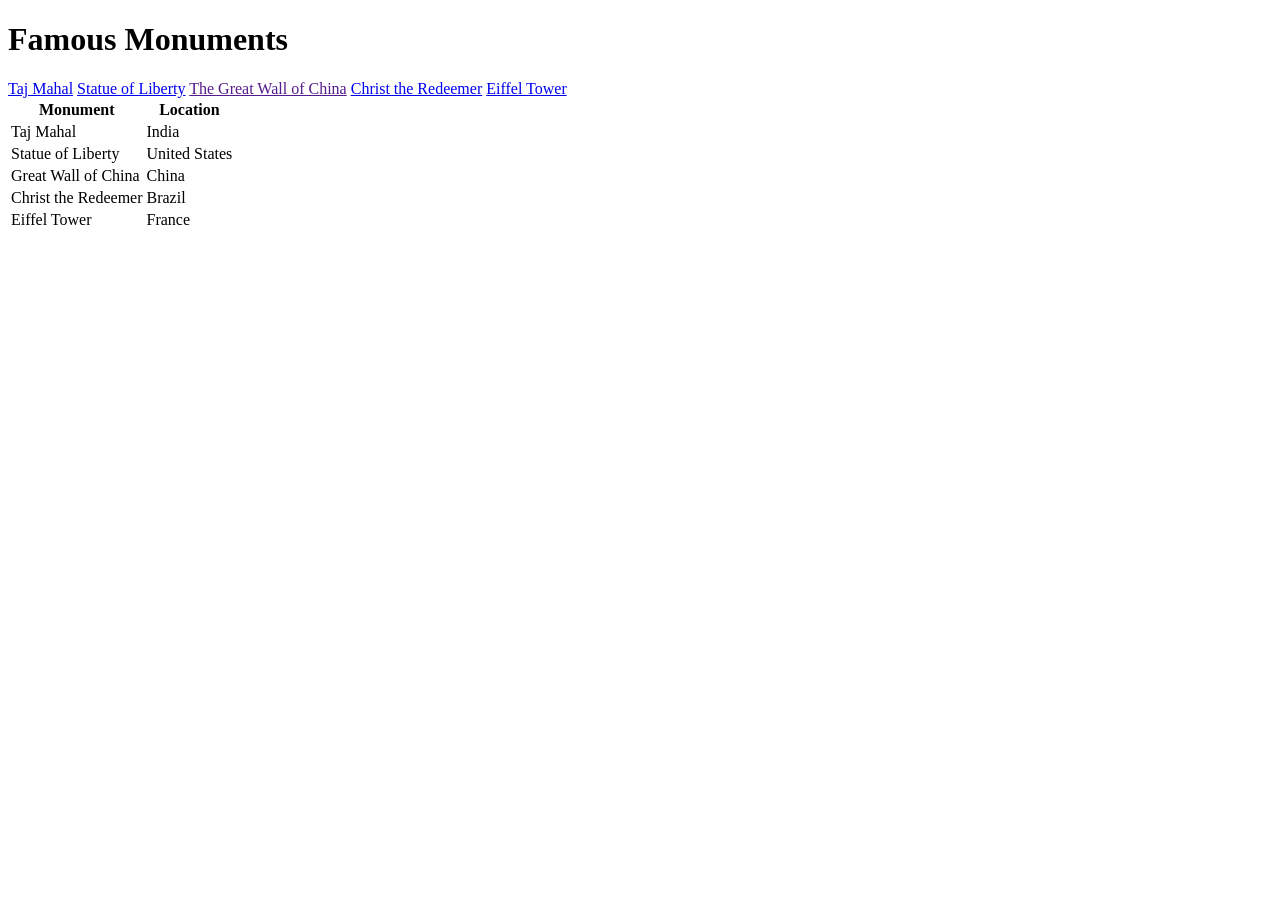
<file: monuments.html>
<!DOCTYPE html>
<html lang="en">
<head>
    <meta charset="UTF-8">
    <meta name="viewport" content="width=device-width, initial-scale=1.0">
    <title>Document</title>
</head>
<body>
    <H1>Famous Monuments</H1>

    <a href="https://en.wikipedia.org/wiki/Taj_Mahal">Taj Mahal</a>

    <a href="https://en.wikipedia.org/wiki/Statue_of_Liberty">Statue of Liberty</a>
    
    <a href=""https://en.wikipedia.org/wiki/Great_Wall_of_China>The Great Wall of China</a>
   
    <a href="https://en.wikipedia.org/wiki/Christ_the_Redeemer_(statue)">Christ the Redeemer</a>
    
    <a href="https://en.wikipedia.org/wiki/Eiffel_Tower">Eiffel Tower</a>

   
   
    <table>
        <tr>
            <th>Monument</th>
            <th>Location</th>
        </tr>
        <tr>
            <td>Taj Mahal</td>
            <td>India</td>
        </tr>
        <tr>
            <td>Statue of Liberty</td>
            <td>United States</td>
        </tr>
        <tr>
            <td>Great Wall of China</td>
            <td>China</td>
        </tr>
        <tr>
            <td>Christ the Redeemer</td>
            <td>Brazil</td>
        </tr>
        <tr>
            <td>Eiffel Tower</td>
            <td>France</td>
        </tr>
    </table>


</body>
</html>
</file>
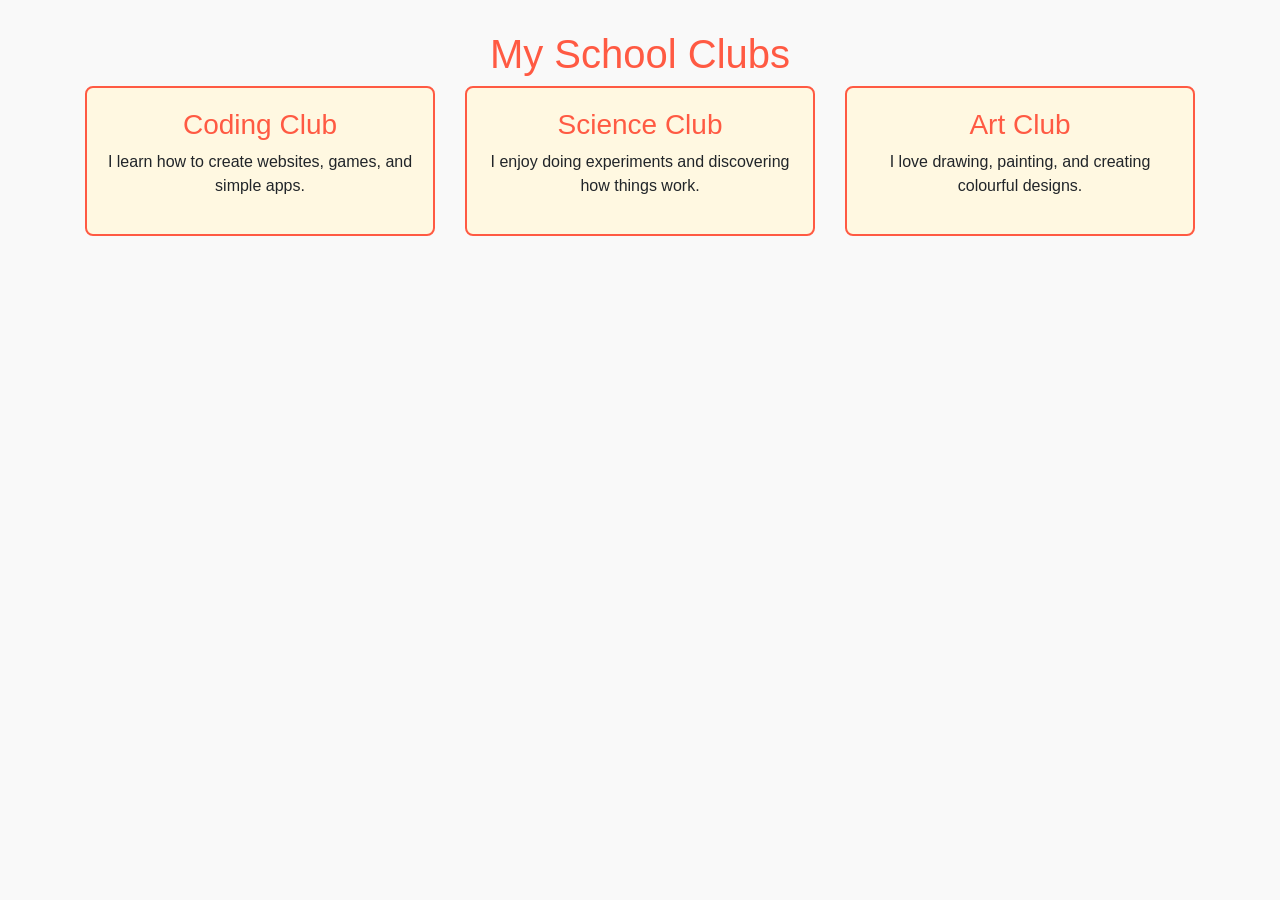
<file: schoolclub.html>
<!DOCTYPE html>
<html>

<head>
    <title>School Club Website</title>
    <meta charset="utf-8">
    <meta name="viewport" content="width=device-width, initial-scale=1">

    <!-- STEP 1 - Bootstrap CSS link -->
    <link rel="stylesheet" href="https://maxcdn.bootstrapcdn.com/bootstrap/4.3.1/css/bootstrap.min.css">

    <style>
        body {
            background-color: #f9f9f9;
            font-family: Arial, sans-serif;
            padding: 30px 15px;
        }

        h1 {
            text-align: center;
            color: #FF5A43;
        }

        .club-card {
            text-align: center;
            border: 2px solid #FF5A43;
            border-radius: 8px;
            padding: 20px;
            margin-bottom: 20px;
            background-color: #fff8e1;
        }

        .club-card h3 {
            color: #FF5A43;
        }
    </style>
</head>

<body>

    <h1>My School Clubs</h1>

    <!-- STEP 2 - container keeps the layout neat and centred -->
    <div class="container">

        <!-- STEP 3 - row holds all the columns in one horizontal line -->
        <div class="row">

            <!-- STEP 4 - col-12: full width on phones
                   col-md-6: half width on tablets
                   col-lg-4: one-third on desktops -->
            <div class="col-12 col-md-6 col-lg-4">
                <div class="club-card">
                    <h3>Coding Club</h3>
                    <p>I learn how to create websites, games, and simple apps.</p>
                </div>
            </div>

            <div class="col-12 col-md-6 col-lg-4">
                <div class="club-card">
                    <h3>Science Club</h3>
                    <p>I enjoy doing experiments and discovering how things work.</p>
                </div>
            </div>

            <div class="col-12 col-md-12 col-lg-4">
                <div class="club-card">
                    <h3>Art Club</h3>
                    <p>I love drawing, painting, and creating colourful designs.</p>
                </div>
            </div>

        </div>
    </div>

    <!-- STEP 5 - Bootstrap JS script -->
    <script src="https://maxcdn.bootstrapcdn.com/bootstrap/4.3.1/js/bootstrap.min.js">
    </script>

</body>

</html>
</file>
<file: cuisine.css>
body {
    background-color: rgb(9, 228, 240);
    color: blue;
    font-family: Verdana, Geneva, Tahoma, sans-serif;
    text-align: center;
    font-style: italic;
    .container{
        display: grid;
        grid-template-columns :auto auto auto auto;
        background-color :aqua;
        padding: 10px;
        grid-template-areas:
        'menu header header header'
        'menu main main main'
        'menu footer footer footer'
        '
    }
    .container div{
        background-color: blue;
        padding: 20px;
        text-align: center;
        border: 3px solid lightgreen;
 }
 .item1{
    grid-area: header;
     }
     .item2{
        grid-area:menu;
.item3 {
        grid-area: main;
        .item4{
                grid-area: footer;
     }
#cuisine{
    border: 5px solid rgb(253, 255, 240);
        margin-bottom: 20px;
        padding-left: 10px;
}
#cuisine-menu{
    display: flex;
    justify-content: space-around;
    align-items: center;
    padding: 15px
}
#bengali-food {
    border: 5px so
    lid rgb(253, 255, 240);
    margin-bottom: 20px;
    padding-left: 10px;
}
#gujrati-food{
    border: 5px solid rgb(253, 255, 240);
    margin-bottom: 20px;
    padding-left: 10px;}
        #mughali {
            border: 5px solid rgb(253, 255, 240);
            margin-bottom: 20px;
            padding-left: 10px;}
#punjabi-food {
    border: 5px solid rgb(253, 255, 240);
    margin-bottom: 20px;
    padding-left: 10px;}
        #south indian-food {
            border: 5px solid rgb(253, 255, 240);
            margin-bottom: 20px;
            padding-left: 10px;
        }
                footer {
                    display: flex;
                    justify-content: space-between;
                    align-items: center;
                    padding: 15px;
                    border-top: 2px solid #73AD21;
                }
</file>
<file: for.css>
body {
  background-color: rgb(255, 255, 255);
}
</file>
